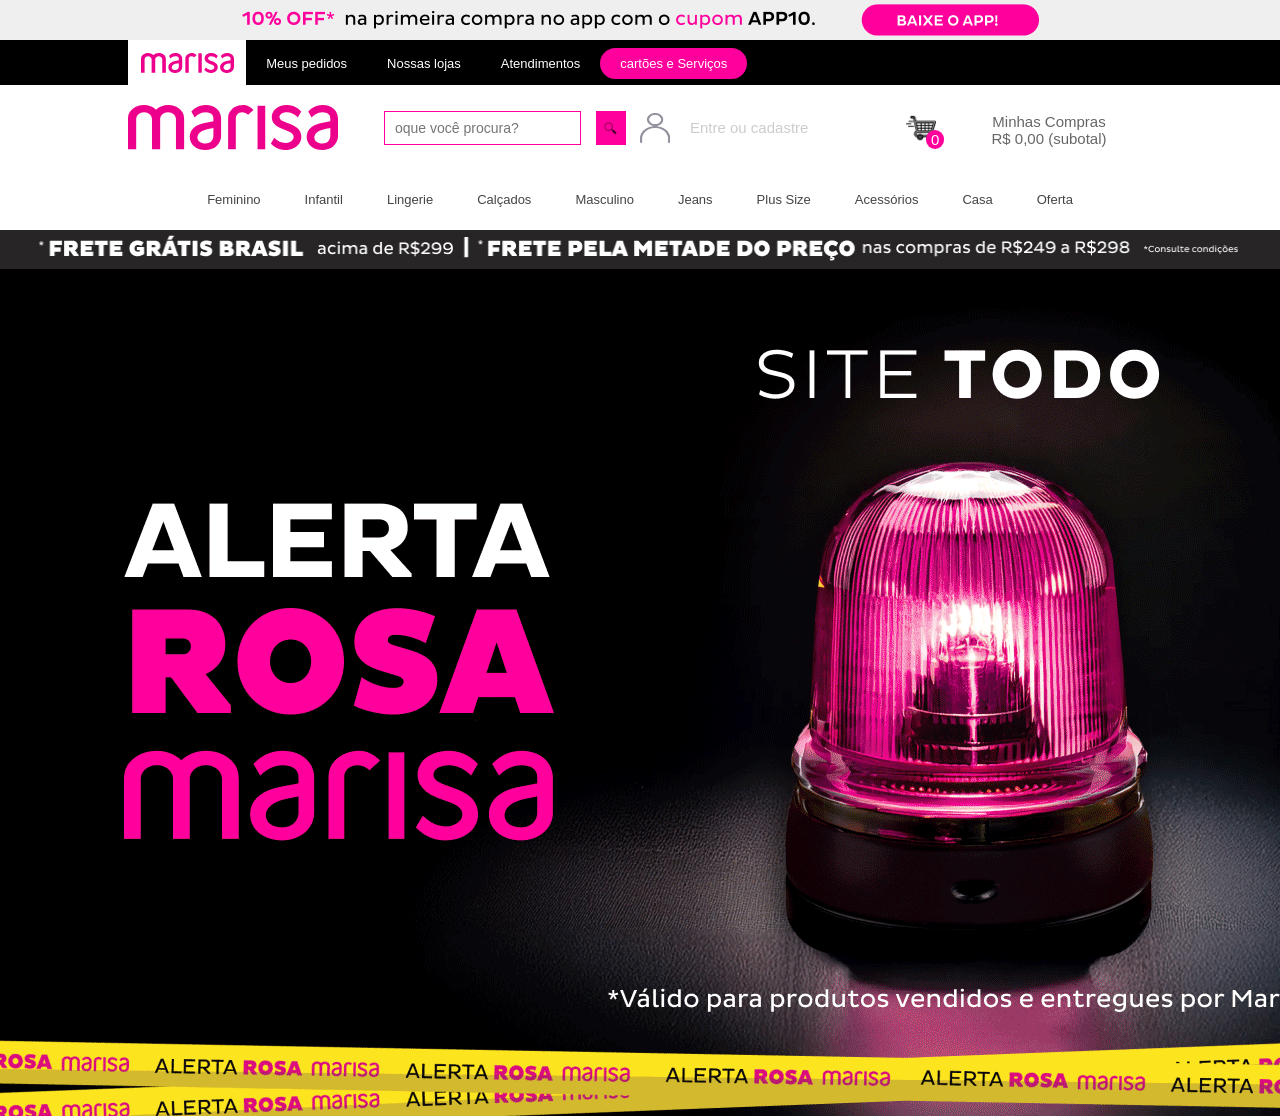
<file: projeto01/marisa/index.html>
<!DOCTYPE html>
<html lang="en">
<head>
    <meta charset="UTF-8">
    <meta name="viewport" content="width=device-width, initial-scale=1.0">
    <style type="text/css">@import url(css/marisa.css);</style>
    <title>Marisa - seja bem vindo ao nosso site! </title>
</head>
<body>

    <div class="top_cupom">
        <img src="imagem/img.gif" alt="Desconto 10% OFF"/>
    </div>
    
    <div class="menu_info">
        <div class ="menu_info_box">
            <div class="menu_info_box_logo">
                <img src="imagem/logo.svg" alt="marisa LOGO" class="img_logo1">
            </div>
            <div class="menu_info_box-menu">
                <a href="" class="mn1">Meus pedidos</a>
                <a href="" class="mn1">Nossas lojas</a>
                <a href="" class="mn1">Atendimentos</a>
                <a href="" class="mn1_card">cartões e Serviços</a>
            </div>
        </div>
    </div>

    <div class="menu">
        <div class="menu_box">
            <div class="menu_box1">
                
                <div class="menu_box1_logo">
                    <img src="imagem/logo.svg" alt="marisa LOGO" class="img_logo2">
                </div>
                <div class="menu_box1pesq">
                    <form action="" method="">
                        <input type="text" name="pesquisa" placeholder="oque você procura?" class="inp_peq"/>
                         <input type="submit" value="" class="btpesq" />
                    </form>
                </div>

                <div class="menu_box_1_entre">
                    <a href="" class="link_entre">Entre ou cadastre</a>
                </div>

                <div class="menu_box_1_car">
                    <div class="box_car">
                        <span>0</span>
                    </div>

                    <div class="box_texto_car">
                        <label>Minhas Compras</label>
                        <label>R$ 0,00 (subotal)</label>
                    </div>
                </div>
                <div class="menu_categorias">
                    <a href="#">Feminino</a>
                    <a href="#">Infantil</a>
                    <a href="#">Lingerie</a>
                    <a href="#">Calçados</a>
                    <a href="#">Masculino</a>
                    <a href="#">Jeans</a>
                    <a href="#">Plus Size</a>
                    <a href="#">Acessórios</a>
                    <a href="#">Casa</a>
                    <a href="#" class="oferta">Oferta</a>
            </div>

        </div>
    </div>
    
    <div class="frete"> <img src="imagem/oferta.gif" class="frete"></div>

    <div class="banner"> <img src="imagem/banner.gif" alt=""></div>
</body>
</html>
</file>
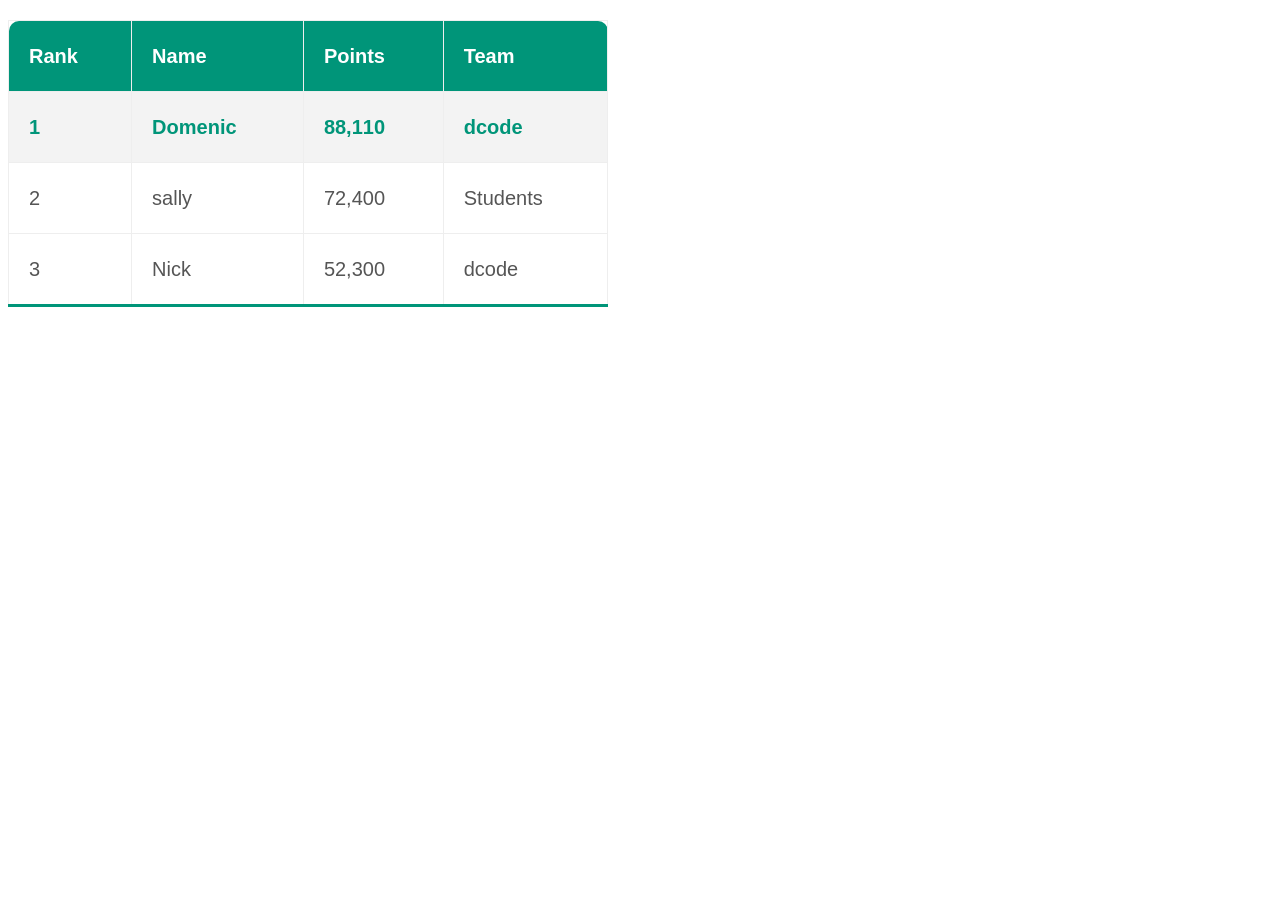
<file: _CSS_HTML/01_CSS.html>
<!DOCTYPE html>
<html lang="en">
<head>
    <meta charset="UTF-8">
    <meta name="viewport" content="width=device-width, initial-scale=1.0">
    <title>Tabela</title>
    <style type="text/css">@import url("css/estilo_01.css");</style>

</head>
<body>
    <table border="2">
    <tr>
        <td>Rank</td>
        <td>Name</td>
        <td>Points</td>
        <td>Team</td>
    </tr>
    <tr>
        <td>1</td>
        <td>Domenic</td>
        <td>88,110</td>
        <td>dcode</td>
    </tr>
    <tr>
        <td>2</td>
        <td>sally</td>
        <td>72,400</td>
        <td>Students</td>
    </tr>
    <tr>
        <td>3</td>
        <td>Nick</td>
        <td>52,300</td>
        <td>dcode</td>
    </tr>
    </table>
</body>
</html>
</file>
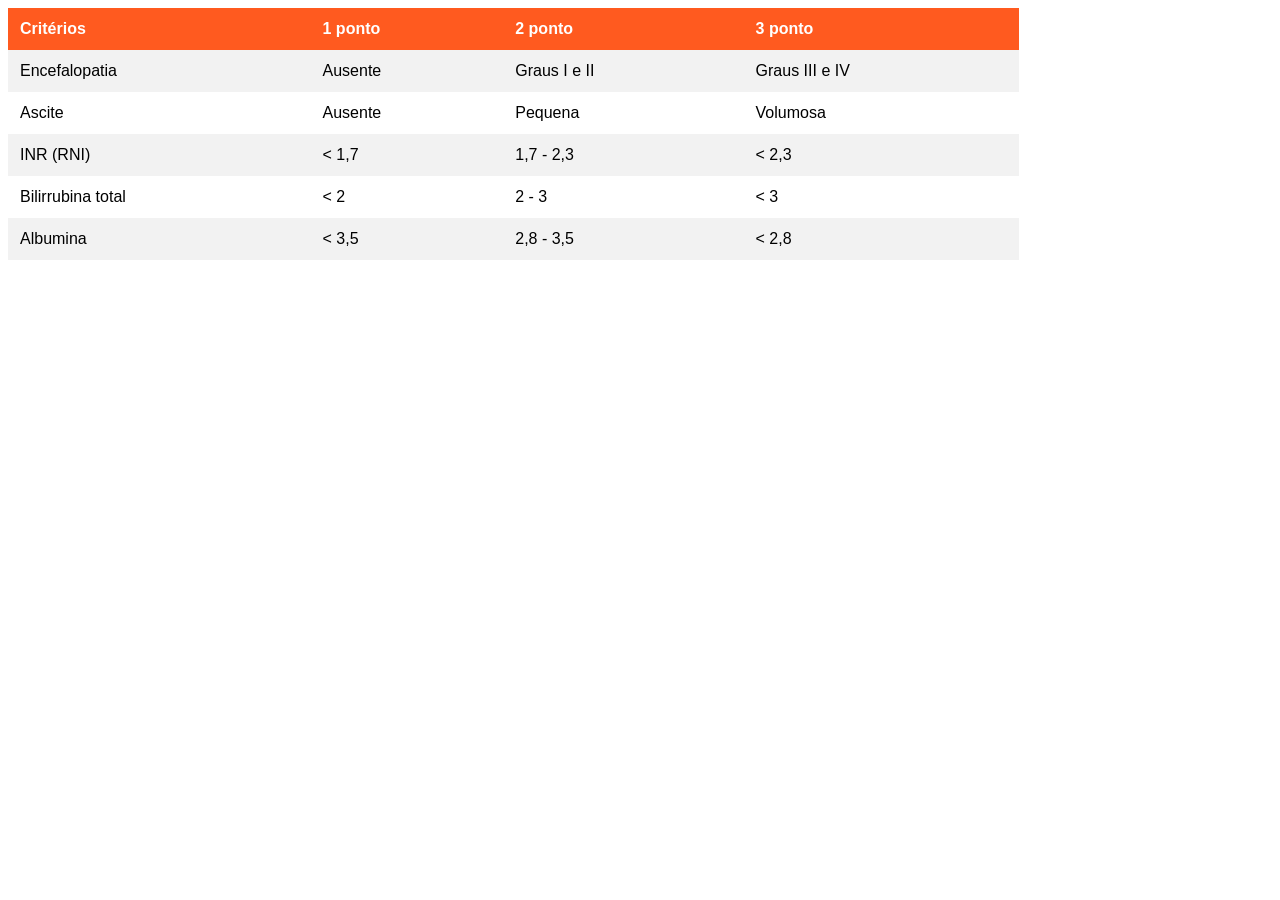
<file: _CSS_HTML/02_CSS_.HTML>
<!DOCTYPE html>
<html lang="en">
<head>
    <meta charset="UTF-8">
    <meta name="viewport" content="width=device-width, initial-scale=1.0">
    <title>Classificação</title>
    <style type="text/css">@import url(css/estilo_02.css);</style>
</head>
<body>
    <table>
        <tr>
            <td>Critérios</td>
            <td>1 ponto</td>
            <td>2 ponto</td>
            <td>3 ponto</td>
        </tr>
        <tr>
            <td>Encefalopatia</td>
            <td>Ausente</td>
            <td>Graus I e II</td>
            <td>Graus III e IV</td>
        </tr>
        <tr>
            <td>Ascite</td>
            <td>Ausente</td>
            <td>Pequena</td>
            <td>Volumosa</td>

        </tr>
        <tr>
            <td>INR (RNI)</td>
            <td>&LT; 1,7</td>
            <td>1,7 - 2,3</td>
            <td>&LT; 2,3</td>
        </tr>
        <tr>
            <td>Bilirrubina total</td>
            <td>&lt; 2</td>
            <td>2 - 3</td>
            <td>&lt; 3</td>
        </tr>
        <tr>
            <td>Albumina</td>
            <td>&lt; 3,5</td>
            <td>2,8 - 3,5</td>
            <td>&lt; 2,8</td>
        </tr>

        
</body>
</html>
</file>
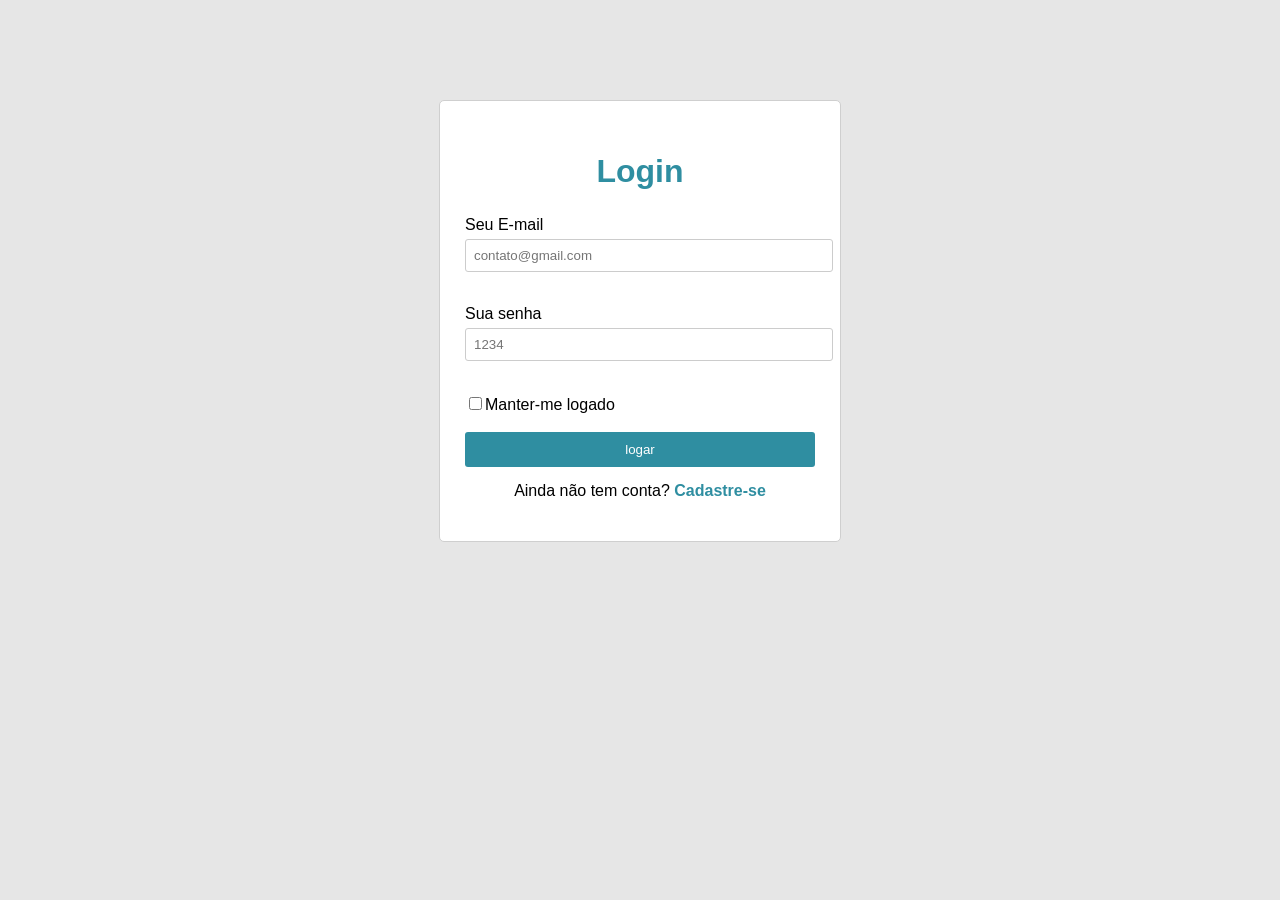
<file: _CSS_HTML/03_CSS_.HTML>
<!DOCTYPE html>
<html lang="en">
<head>
    <meta charset="UTF-8">
    <meta name="viewport" content="width=device-width, initial-scale=1.0">
    <title>Login</title>
    <style type="text/css">@import url(css/estilo_03.css);</style>
</head>
<body>
   
    <form>
         <h2>Login</h2>

        <label for="">Seu E-mail</label>
        <input type="email" placeholder="contato@gmail.com"><br><br>

        <label for="">Sua senha</label>
        <input type="password" placeholder="1234"><br><br>

        <input type="checkbox">Manter-me logado <br><br>

        <button>logar</button>
        <p>Ainda não tem conta? <a href="#">Cadastre-se</a></p>
    <form>
</body>
</html>
</file>
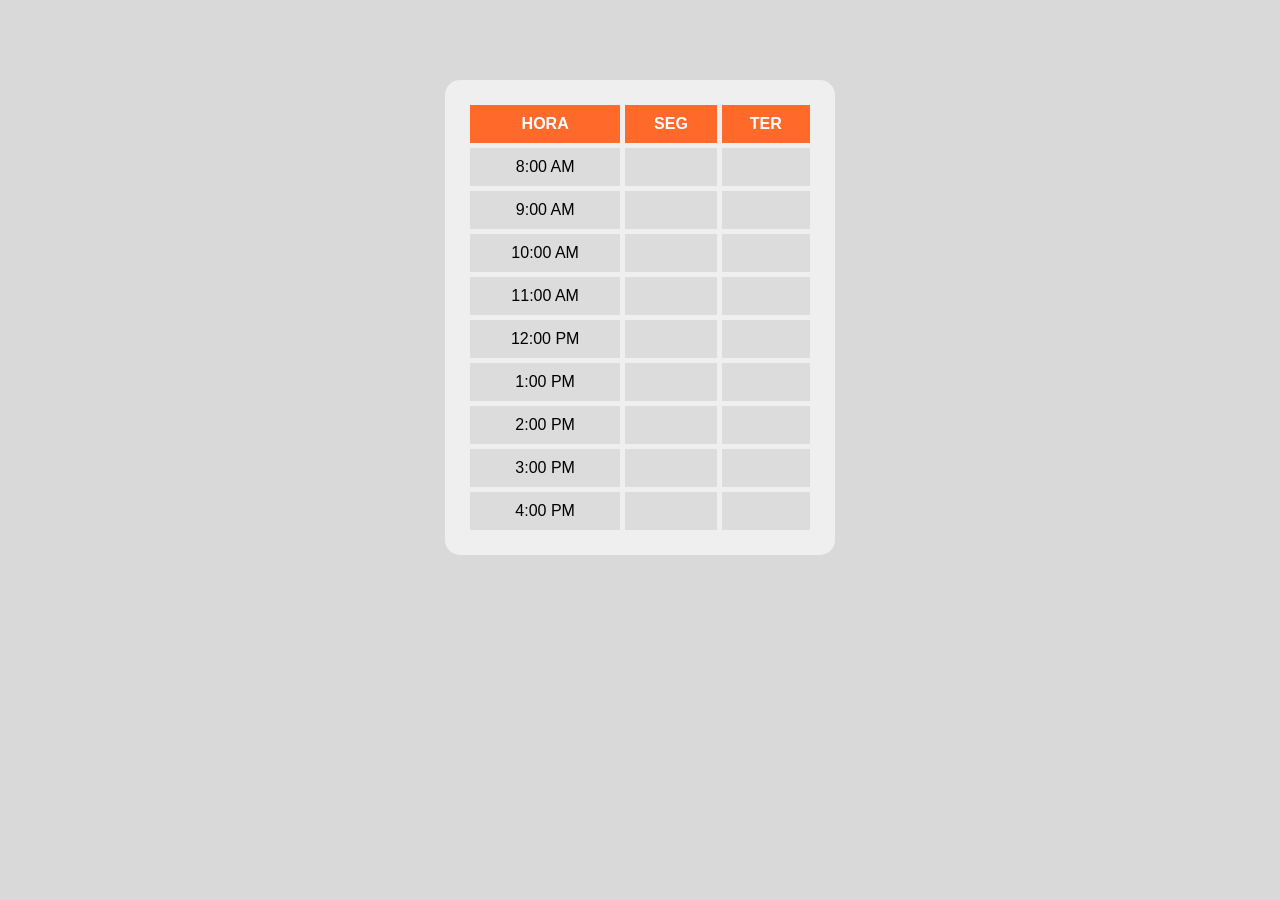
<file: _CSS_HTML/05_CSS_.HTML>
<!DOCTYPE html>
<html lang="pt-br">

<head>
<meta charset="UTF-8">
<title>Tabela de Horários</title>
<style type="text/css">@import url(css/estilo_05_.css);</style>
</head>

<body>

<div class="tabela">

<table>

<tr>
<th>HORA</th>
<th>SEG</th>
<th>TER</th>
</tr>

<tr>
<td>8:00 AM</td>
<td></td>
<td></td>
</tr>

<tr>
<td>9:00 AM</td>
<td></td>
<td></td>
</tr>

<tr>
<td>10:00 AM</td>
<td></td>
<td></td>
</tr>

<tr>
<td>11:00 AM</td>
<td></td>
<td></td>
</tr>

<tr>
<td>12:00 PM</td>
<td></td>
<td></td>
</tr>

<tr>
<td>1:00 PM</td>
<td></td>
<td></td>
</tr>

<tr>
<td>2:00 PM</td>
<td></td>
<td></td>
</tr>

<tr>
<td>3:00 PM</td>
<td></td>
<td></td>
</tr>

<tr>
<td>4:00 PM</td>
<td></td>
<td></td>
</tr>

</table>

</div>

</body>
</html>
</file>
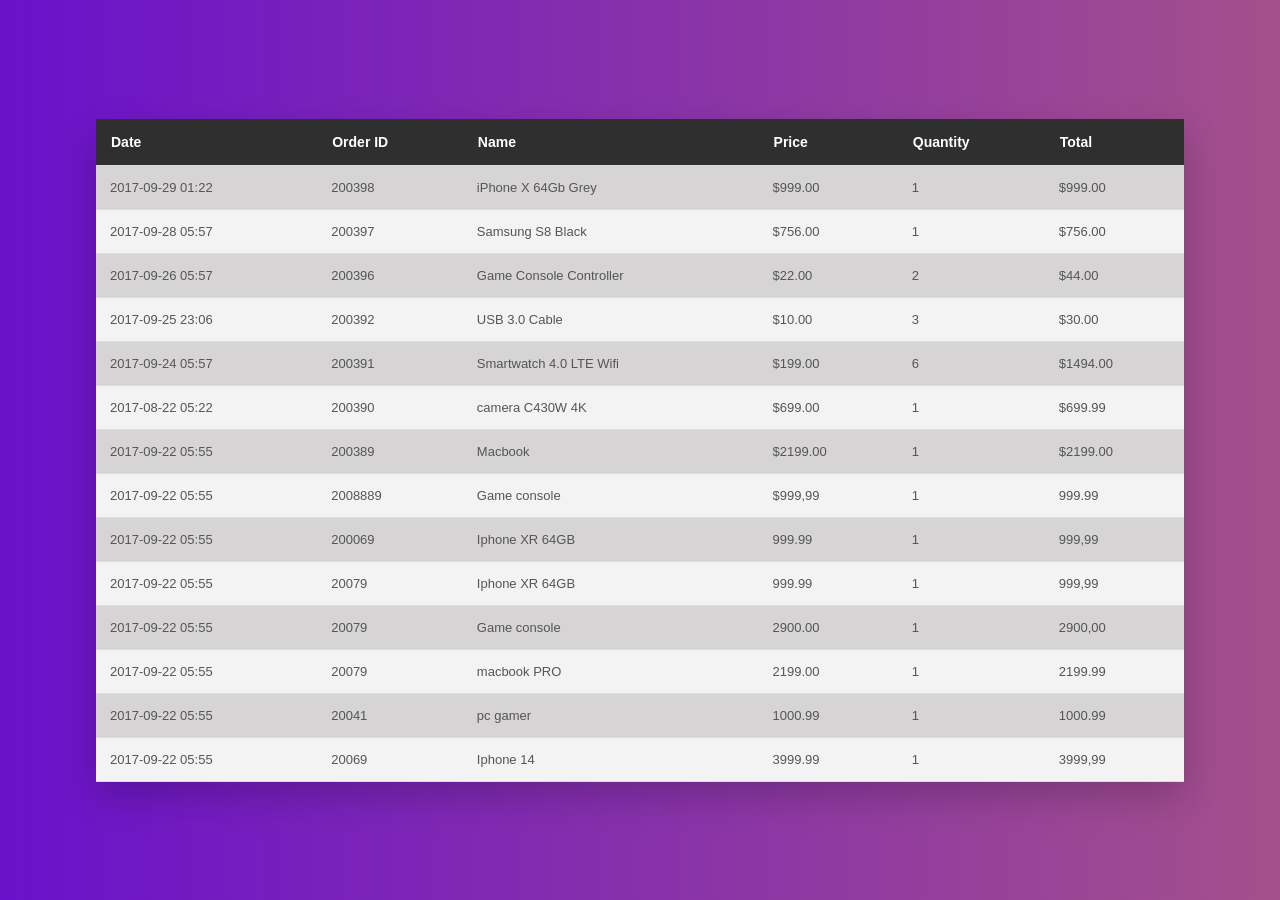
<file: _CSS_HTML/06_CSS_.HTML>
<!DOCTYPE html>
<html lang="pt-br">
<head>
    <meta charset="UTF-8">
    <title>Tabela</title>
    <style type="text/css">@import url(css/estilo_06.css);</style>
</head>
<body>

<div class="container">
    <table>
        <thead>
            <tr>
                <th>Date</th>
                <th>Order ID</th>
                <th>Name</th>
                <th>Price</th>
                <th>Quantity</th>
                <th>Total</th>
            </tr>
        </thead>

        <tbody>
            <tr>
                <td>2017-09-29 01:22</td>
                <td>200398</td>
                <td>iPhone X 64Gb Grey</td>
                <td>$999.00</td>
                <td>1</td>
                <td>$999.00</td>
            </tr>

            <tr>
                <td>2017-09-28 05:57</td>
                <td>200397</td>
                <td>Samsung S8 Black</td>
                <td>$756.00</td>
                <td>1</td>
                <td>$756.00</td>
            </tr>

            <tr>
                <td>2017-09-26 05:57</td>
                <td>200396</td>
                <td>Game Console Controller</td>
                <td>$22.00</td>
                <td>2</td>
                <td>$44.00</td>
            </tr>

            <tr>
                <td>2017-09-25 23:06</td>
                <td>200392</td>
                <td>USB 3.0 Cable</td>
                <td>$10.00</td>
                <td>3</td>
                <td>$30.00</td>
            </tr>

            <tr>
                <td>2017-09-24 05:57</td>
                <td>200391</td>
                <td>Smartwatch 4.0 LTE Wifi</td>
                <td>$199.00</td>
                <td>6</td>
                <td>$1494.00</td>
            </tr>

            <tr>
                <td>2017-08-22 05:22</td>
                <td>200390</td>
                <td>camera C430W 4K</td>
                <td>$699.00</td>
                <td>1</td>
                <td>$699.99</td>
            </tr>
            <tr>
                <td>2017-09-22 05:55</td>
                <td>200389</td>
                <td>Macbook</td>
                <td>$2199.00</td>
                <td>1</td>
                <td>$2199.00</td>
            </tr>
            <tr>
                <td>2017-09-22 05:55</td>
                <td>2008889</td>
                <td>Game console</td>
                <td>$999,99</td>
                <td>1</td>
                <td>999.99</td>
                
            </tr>
            <tr>
                <td>2017-09-22 05:55</td>
                <td>200069</td>
                <td>Iphone XR 64GB</td>
                <td>999.99</td>
                <td>1</td>
                <td>999,99</td>
            </tr>
            <tr>
                <td>2017-09-22 05:55</td>
                <td>20079</td>
                <td>Iphone XR 64GB</td>
                <td>999.99</td>
                <td>1</td>
                <td>999,99</td>
            </tr>
            <tr>
                <td>2017-09-22 05:55</td>
                <td>20079</td>
                <td>Game console</td>
                <td>2900.00</td>
                <td>1</td>
                <td>2900,00</td>
            </tr>
            <tr>
                <td>2017-09-22 05:55</td>
                <td>20079</td>
                <td>macbook PRO</td>
                <td>2199.00</td>
                <td>1</td>
                <td>2199.99</td>
            </tr>
            <tr>
                <td>2017-09-22 05:55</td>
                <td>20041</td>
                <td>pc gamer</td>
                <td>1000.99</td>
                <td>1</td>
                <td>1000.99</td>
            </tr>
            <tr>
                <td>2017-09-22 05:55</td>
                <td>20069</td>
                <td>Iphone 14</td>
                <td>3999.99</td>
                <td>1</td>
                <td>3999,99</td>
            </tr>
        </tbody>
    </table>
</div>

</body>
</html>
</file>
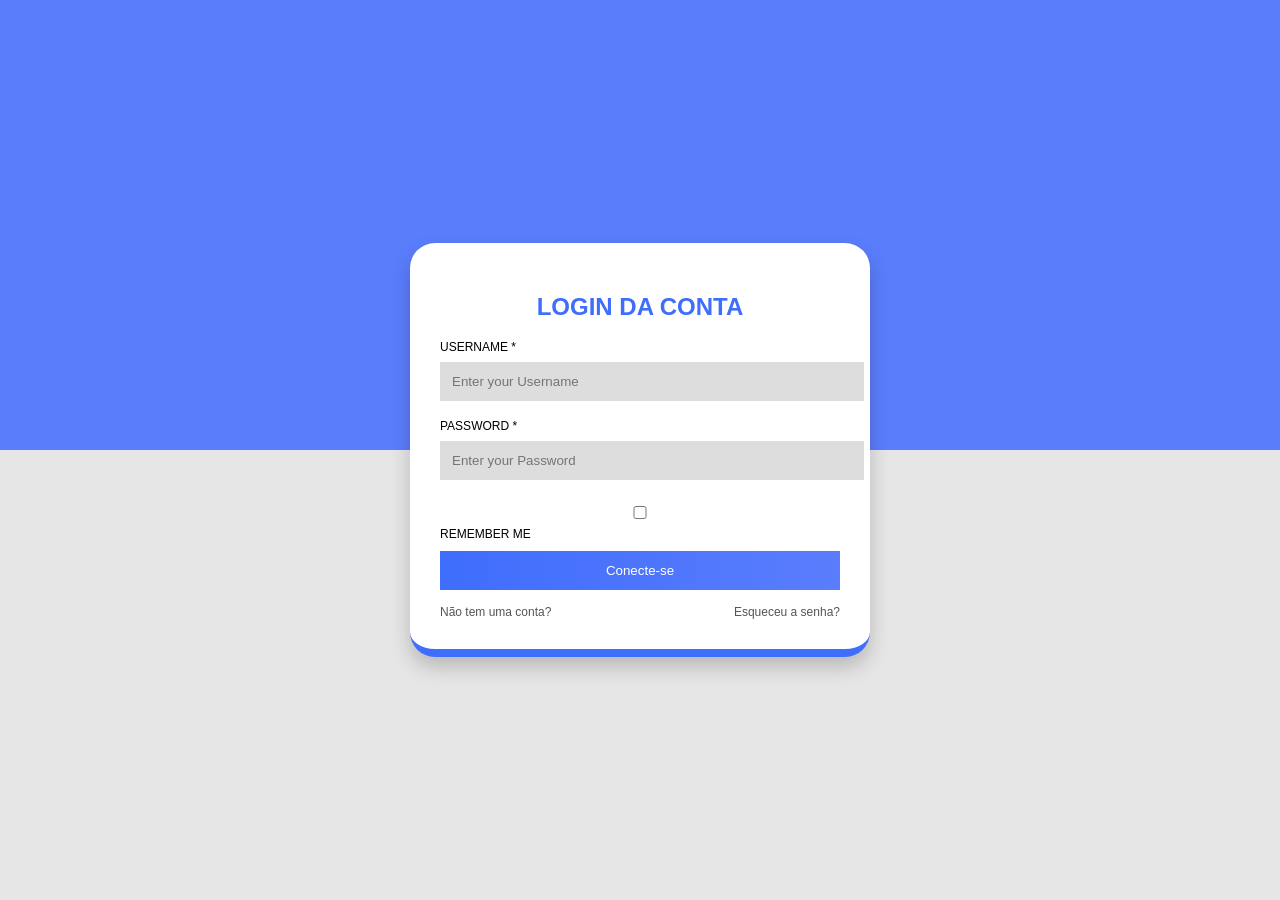
<file: _CSS_HTML/07_CSS_.HTML>
<!DOCTYPE html>
<html lang="pt-br">
<head>
    <meta charset="UTF-8">
    <title>Login</title>
    <style type="text/css">@import url(css/estilo_07.css);</style>
</head>
<body>

    <div class="fundo">
        <div class="login-box">

            <h2>LOGIN DA CONTA</h2>

            <label>USERNAME *</label>
            <input type="text" placeholder="Enter your Username">

            <label>PASSWORD *</label>
            <input type="password" placeholder="Enter your Password">

            <div class="check">
                <input type="checkbox"> REMEMBER ME
            </div>

            <button>Conecte-se</button>

            <div class="links">
                <a href="#">Não tem uma conta?</a>
                <a href="#">Esqueceu a senha?</a>
            </div>

        </div>
    </div>

</body>
</html>
</file>
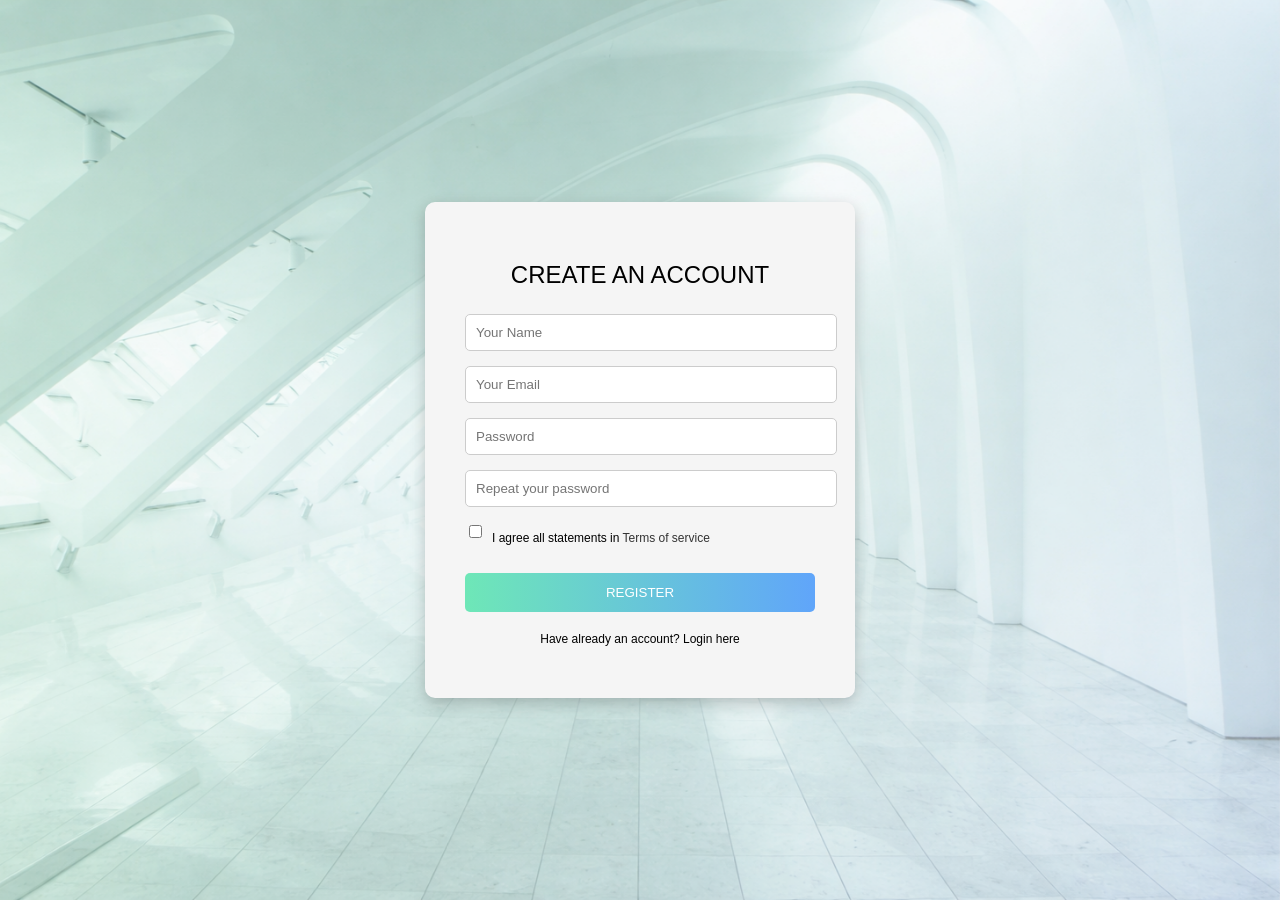
<file: _CSS_HTML/08_CSS_.HTML>
<!DOCTYPE html>
<html lang="pt-br">
<head>
    <meta charset="UTF-8">
    <title>Create Account</title>
    <style type="text/css">@import url(css/estilo_08.css);</style>
    
</head>
<body>
<img src="fundo11.png" class="fundo">
<div class="container">
    <div class="box">

        <h2>CREATE AN ACCOUNT</h2>

        <form>

            <input type="text" placeholder="Your Name">
            <input type="email" placeholder="Your Email">
            <input type="password" placeholder="Password">
            <input type="password" placeholder="Repeat your password">

            <div class="check">
                <input type="checkbox">
                <span>I agree all statements in <a href="#">Terms of service</a></span>
            </div>

            <button type="submit">REGISTER</button>

        </form>

        <p class="login">
            Have already an account? <a href="#">Login here</a>
        </p>
        
    </div>
</div>

</body>
</html>
</file>
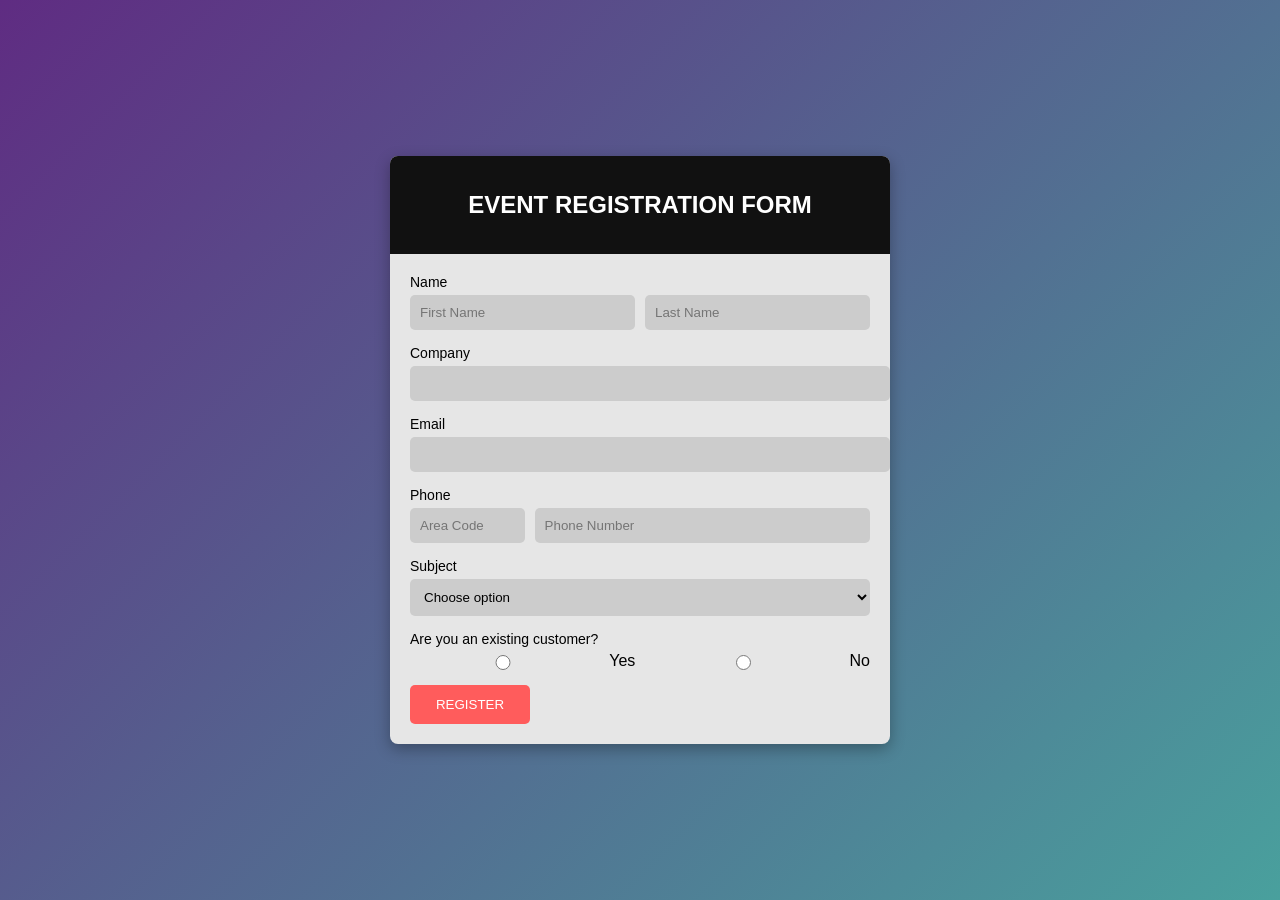
<file: _CSS_HTML/09_CSS.HTML>
<!DOCTYPE html>
<html lang="pt-br">
<head>
    <meta charset="UTF-8">
    <title>Formulário</title>
    <style type="text/css">@import url(css/estilo_09.css);</style>
</head>
<body>

<div class="container">
    <div class="form-box">
        <div class="topo">
            <h2>EVENT REGISTRATION FORM</h2>
        </div>

        <form>
    
            <div class="grupo">
                <label>Name</label>
                <div class="duplo">
                    <input type="text" placeholder="First Name">
                    <input type="text" placeholder="Last Name">
                </div>
            </div>

            <div class="grupo">
                <label>Company</label>
                <input type="text">
            </div>

            <div class="grupo">
                <label>Email</label>
                <input type="email">
            </div>


            <div class="grupo">
                <label>Phone</label>
                <div class="duplo">
                    <input type="text" placeholder="Area Code" class="pequeno">
                    <input type="text" placeholder="Phone Number">
                </div>
            </div>

    
            <div class="grupo">
                <label>Subject</label>
                <select>
                    <option>Choose option</option>
                </select>
            </div>

            <div class="grupo">
                <label>Are you an existing customer?</label>
                <div class="radio">
                    <input type="radio" name="cliente"> Yes
                    <input type="radio" name="cliente"> No
                </div>
            </div>

            <button type="submit">REGISTER</button>
        </form>
    </div>
</div>

</body>
</html>
</file>
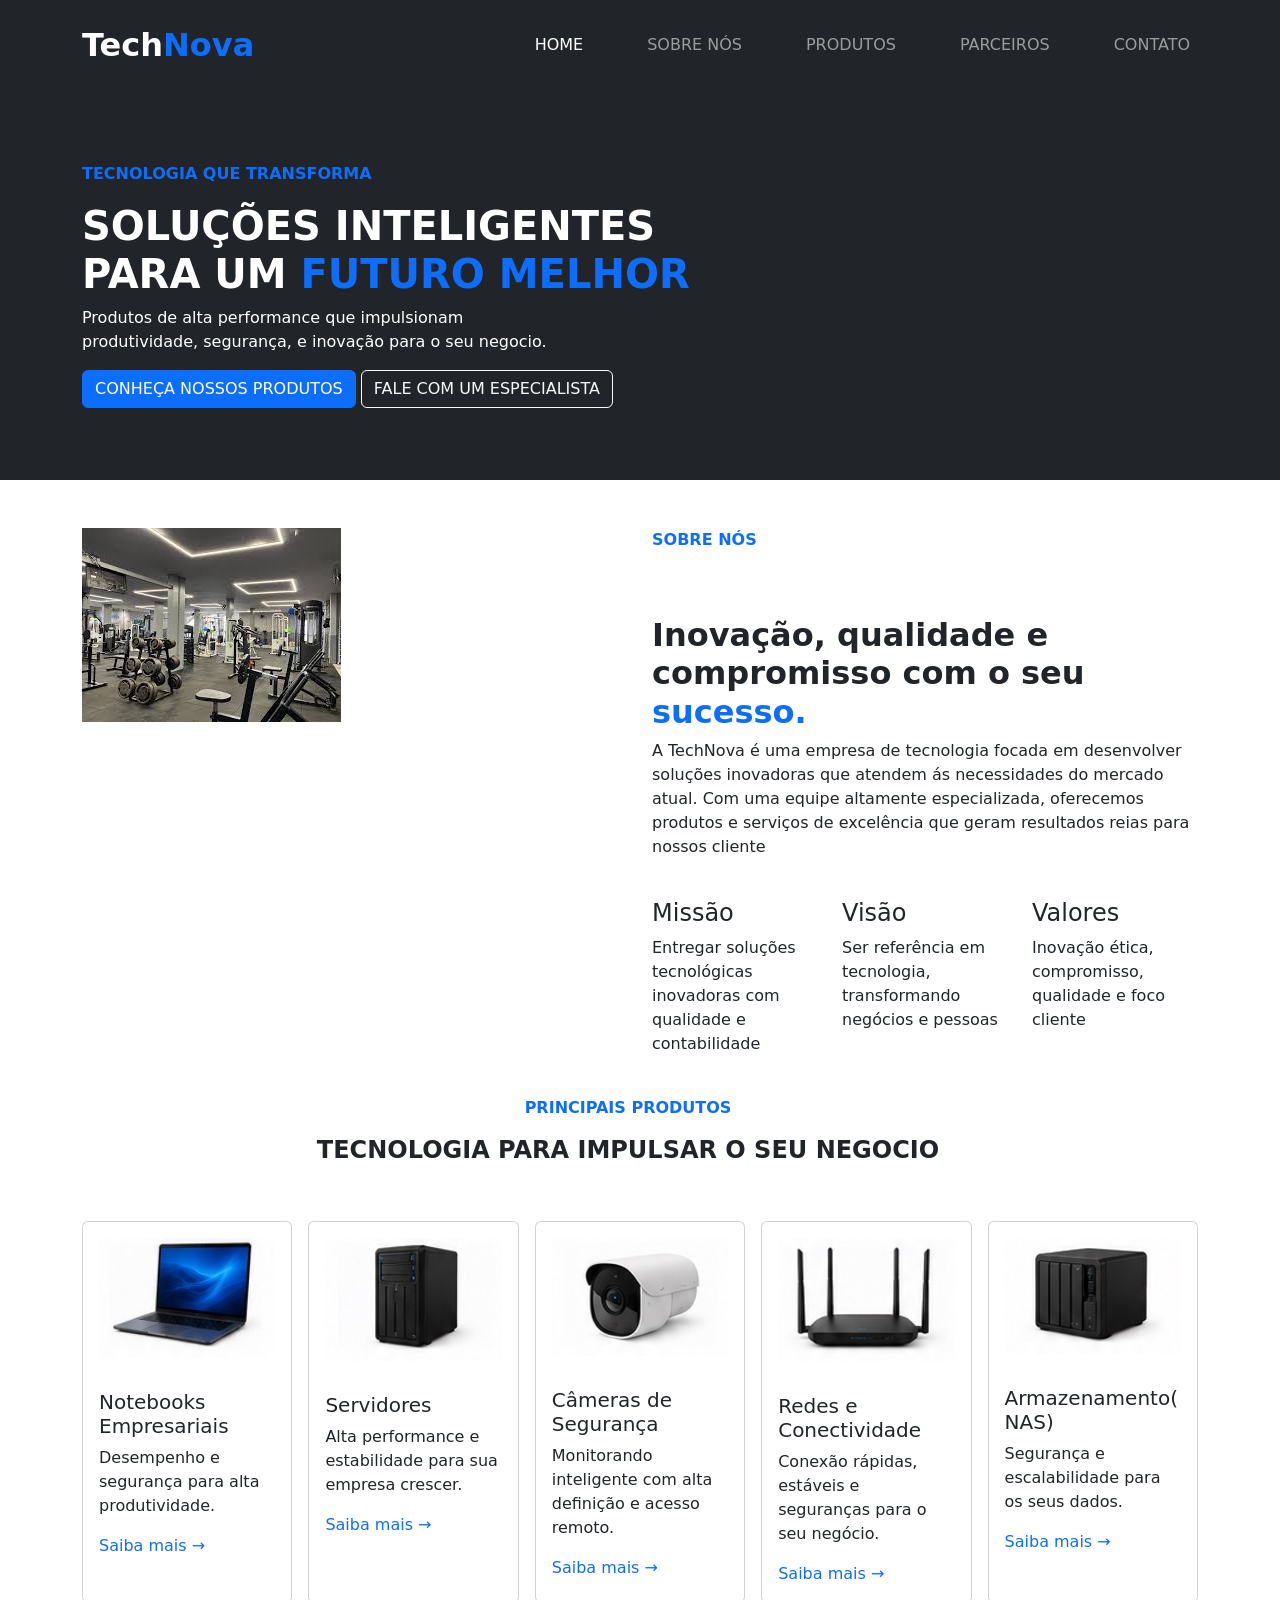
<file: projeto/projeto.html>
<!DOCTYPE html>
<html lang="en">
<head>
    <meta charset="UTF-8">
    <meta name="viewport" content="width=device-width, initial-scale=1.0">
    <link href="https://cdn.jsdelivr.net/npm/bootstrap@5.3.8/dist/css/bootstrap.min.css" rel="stylesheet" integrity="sha384-sRIl4kxILFvY47J16cr9ZwB07vP4J8+LH7qKQnuqkuIAvNWLzeN8tE5YBujZqJLB" crossorigin="anonymous">
    <title>Document</title>
</head>
<body>

    <header>
        <nav class="navbar navbar-expand-lg navbar-dark bg-dark py-3 ">
            <div class="container">
                

                    <a class="navbar-brand fw-bold fs-2" href="#">
                        Tech<span class="text-primary">Nova</span>
                    </a>
                        <button class="navbar-toggler" type="button" data-bs-toggle="collapse" data-bs-target="#navbarNav" aria-controls="navbarNav" aria-expanded="false" aria-label="Toggle navigation">
                        <span class="navbar-toggler-icon"></span>
                        </button>

               
                    <div class="collapse navbar-collapse" id="navbarNav">
                    <ul class="navbar-nav ms-auto gap-5">
                        <li class="nav-item">
                        <a class="nav-link active" aria-current="page" href="#">HOME</a>
                        </li>

                        <li class="nav-item">
                        <a class="nav-link" href="#">SOBRE NÓS</a>
                        </li>

                        <li class="nav-item">
                        <a class="nav-link" href="#">PRODUTOS</a>
                        </li>

                        <li class="nav-item">
                        <a class="nav-link" href="#">PARCEIROS</a>
                        </li>

                        <li class="nav-item">
                        <a class="nav-link" href="#">CONTATO</a>
                        </li>

                    </ul> 
                
                </div>
            </div>
        </nav>

        <section class="bg-dark text-white py-5">
            <div class="container">
                <div class="row">
                    <div class="col py-4">
                        <p class="fw-bold text-primary">TECNOLOGIA QUE TRANSFORMA</p>
                        
                        <h1 class="fw-bold">SOLUÇÕES INTELIGENTES 
                        <br>PARA UM <label class="text-primary">FUTURO MELHOR</label></h1>

                        <p>Produtos de alta performance que impulsionam 
                        <br>produtividade, segurança, e inovação para o seu negocio.</p>

                        <button type="button" class="btn btn-primary">CONHEÇA NOSSOS PRODUTOS</button>
                        <button type="button" class="btn btn-outline-light">FALE COM UM ESPECIALISTA</button>
                    </div>
                </div>
            </div>

        </section>

        <section>
            <div class="container">
                <div class="row">
                    <div class="col py-5 fluid">
                        <img src="academia.jpg">
                    </div>

                    <div class="col">
                        <p class="fw-bold text-primary py-5">SOBRE NÓS</p>

                        <H2 class="fw-bold">Inovação, qualidade e compromisso com  o seu <label class="text-primary">sucesso.</label></H2>

                        <p class="fs-6">A TechNova é uma empresa de tecnologia focada em desenvolver 
                            soluções inovadoras que atendem ás necessidades do mercado atual. Com uma equipe
                            altamente especializada, oferecemos produtos e serviços de excelência 
                            que geram resultados reias para nossos cliente 
                        </p>



                          <div class="row py-4">
                        <div class="col">
                            <h4>Missão</h4>

                            <p>Entregar soluções tecnológicas inovadoras com qualidade e contabilidade</p>
                        </div>

                        <div class="col">
                            <h4>Visão</h4>
                            
                            <p>Ser referência em tecnologia, transformando negócios e pessoas</p>
                        </div>

                        <div class="col">
                            <h4>Valores</h4>

                            <p>Inovação ética, compromisso, qualidade e foco cliente</p>
                        </div>
                    </div>
                </div>

                
                    <div class="row">
                        <div class="col">
                            <p class="text-center fw-bold"><label class="text-primary">PRINCIPAIS PRODUTOS</label></p>
                            <h2 class="text-center fw-bold fs-4">TECNOLOGIA PARA IMPULSAR O SEU NEGOCIO</h2>
                        </div>
                    </div>

                <div class="container mt-5">
                    <div class="row row-cols-1 row-cols-md-3 row-cols-lg-5 g-3">

                        <div class="col">
                            <div class="card h-100">
                                <img src="computador 2026-06-11 160305.jpg" class="card-img-top p-3" alt="Notebook">
                                <div class="card-body">

                                    <h5 class="card-title">Notebooks Empresariais</h5>
                                    <p class="card-text">
                                        Desempenho e segurança para alta produtividade.
                                    </p>

                                    <a href="#" class="text-primary text-decoration-none">
                                        Saiba mais →
                                    </a>

                                </div>
                            </div>
                        </div>


                        <div class="col">
                            <div class="card h-100">

                                <img src="cabinete.jpg" class="card-img-top p-3" alt="Servidor">
                                <div class="card-body">
                                    <h5 class="card-title">Servidores</h5>
                                    <p class="card-text">
                                        Alta performance e estabilidade para sua empresa crescer.
                                    </p>
                                    <a href="#" class="text-primary text-decoration-none">
                                        Saiba mais →
                                    </a>
                                </div>
                            </div>
                        </div>


                        <div class="col">
                            <div class="card h-100">

                                <img src="camera.jpg" class="card-img-top p-3" alt="Servidor">
                                <div class="card-body">
                                    <h5 class="card-title">Câmeras de Segurança</h5>
                                    <p class="card-text">
                                        Monitorando inteligente com alta definição e acesso remoto.
                                    </p>
                                    <a href="#" class="text-primary text-decoration-none">
                                        Saiba mais →
                                    </a>
                                </div>
                            </div>
                        </div>


                        <div class="col">
                            <div class="card h-100">

                                <img src="roteador.jpg" class="card-img-top p-3" alt="Servidor">
                                <div class="card-body">
                                    <h5 class="card-title">Redes e Conectividade</h5>
                                    <p class="card-text">
                                        Conexão rápidas, estáveis e seguranças para o seu negócio.
                                    </p>
                                    <a href="#" class="text-primary text-decoration-none">
                                        Saiba mais →
                                    </a>
                                </div>
                            </div>
                        </div>

                        
                        <div class="col">
                            <div class="card h-100">

                                <img src="caixa.jpg" class="card-img-top p-3" alt="Servidor">
                                <div class="card-body">
                                    <h5 class="card-title">Armazenamento(NAS)</h5>
                                    <p class="card-text">
                                        Segurança e escalabilidade para os seus dados. 
                                    </p>
                                    <a href="#" class="text-primary text-decoration-none">
                                        Saiba mais →
                                    </a>
                                </div>
                            </div>
                        </div>

                        <!-- Repita os demais cards -->

    </div>
</div>
                  
              
                </div>
            </div>
        </section>
    </header>
    <script src="https://cdn.jsdelivr.net/npm/bootstrap@5.3.8/dist/js/bootstrap.bundle.min.js" integrity="sha384-FKyoEForCGlyvwx9Hj09JcYn3nv7wiPVlz7YYwJrWVcXK/BmnVDxM+D2scQbITxI" crossorigin="anonymous"></script>
</body>
</html>
</file>
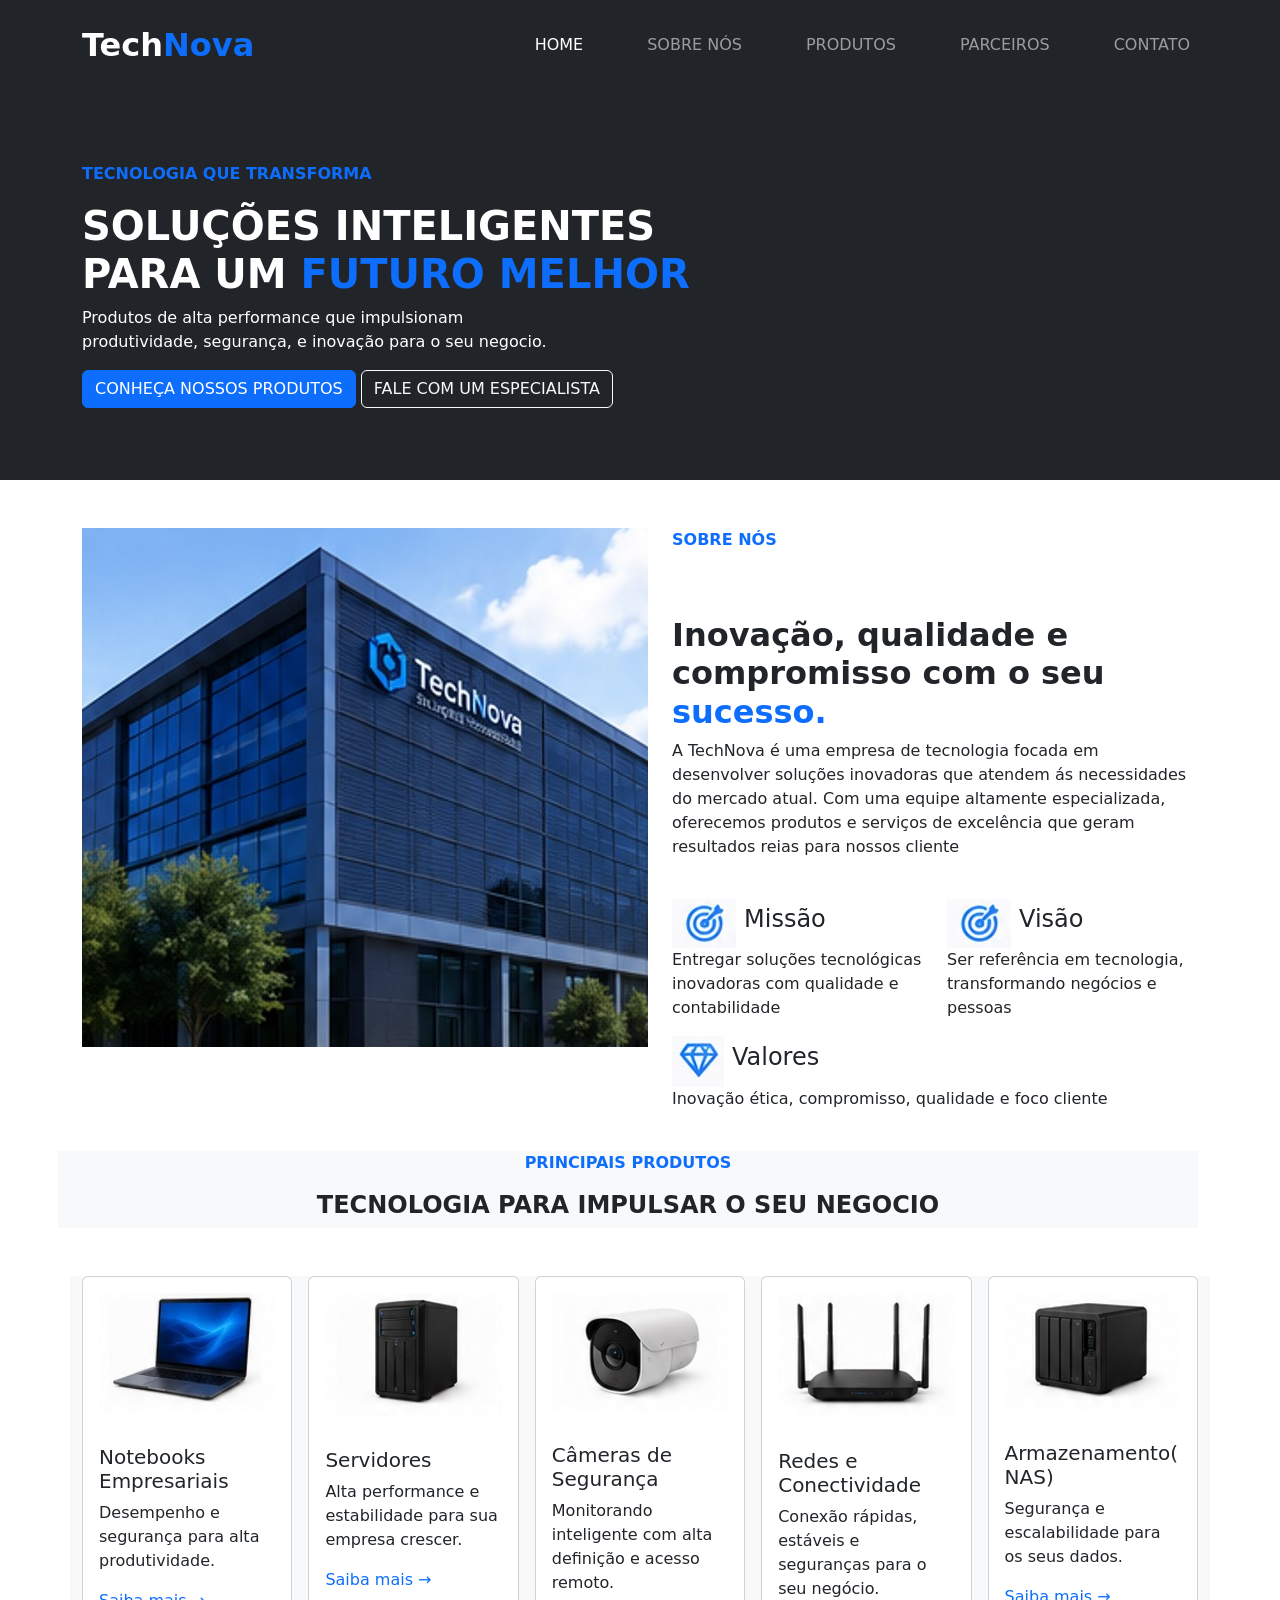
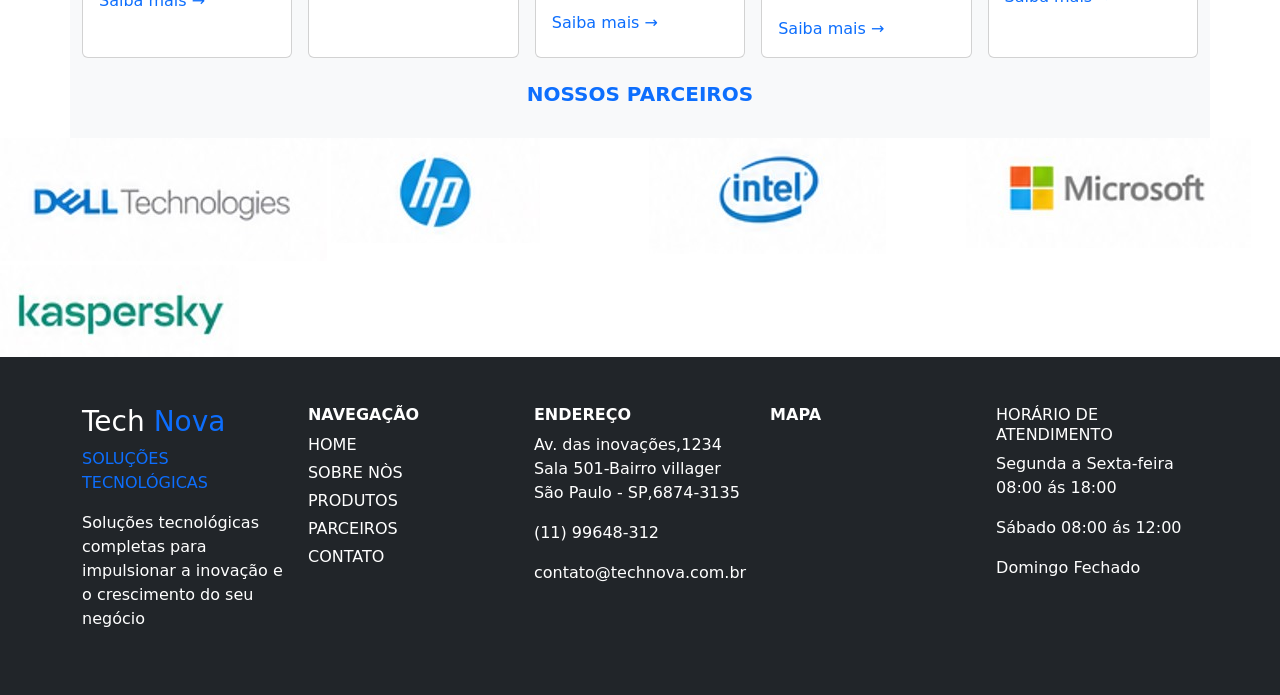
<file: projeto/projeto/projeto.html>
<!DOCTYPE html>
<html lang="en">
<head>
    <meta charset="UTF-8">
    <meta name="viewport" content="width=device-width, initial-scale=1.0">
    <link href="https://cdn.jsdelivr.net/npm/bootstrap@5.3.8/dist/css/bootstrap.min.css" rel="stylesheet" integrity="sha384-sRIl4kxILFvY47J16cr9ZwB07vP4J8+LH7qKQnuqkuIAvNWLzeN8tE5YBujZqJLB" crossorigin="anonymous">
    <title>Document</title>
</head>
<body>

    <header>
        <nav class="navbar navbar-expand-lg navbar-dark bg-dark py-3 ">
            <div class="container">
                

                    <a class="navbar-brand fw-bold fs-2" href="#">
                        Tech<span class="text-primary">Nova</span>
                    </a>
                        <button class="navbar-toggler" type="button" data-bs-toggle="collapse" data-bs-target="#navbarNav" aria-controls="navbarNav" aria-expanded="false" aria-label="Toggle navigation">
                        <span class="navbar-toggler-icon"></span>
                        </button>

               
                    <div class="collapse navbar-collapse" id="navbarNav">
                    <ul class="navbar-nav ms-auto gap-5">
                        <li class="nav-item">
                        <a class="nav-link active" aria-current="page" href="#">HOME</a>
                        </li>

                        <li class="nav-item">
                        <a class="nav-link" href="#">SOBRE NÓS</a>
                        </li>

                        <li class="nav-item">
                        <a class="nav-link" href="#">PRODUTOS</a>
                        </li>

                        <li class="nav-item">
                        <a class="nav-link" href="#">PARCEIROS</a>
                        </li>

                        <li class="nav-item">
                        <a class="nav-link" href="#">CONTATO</a>
                        </li>

                    </ul> 
                
                </div>
            </div>
        </nav>

        <section class="bg-dark text-white py-5">
            <div class="container">
                <div class="row">
                    <div class="col py-4">
                        <p class="fw-bold text-primary">TECNOLOGIA QUE TRANSFORMA</p>
                        
                        <h1 class="fw-bold">SOLUÇÕES INTELIGENTES 
                        <br>PARA UM <label class="text-primary">FUTURO MELHOR</label></h1>

                        <p>Produtos de alta performance que impulsionam 
                        <br>produtividade, segurança, e inovação para o seu negocio.</p>

                        <button type="button" class="btn btn-primary">CONHEÇA NOSSOS PRODUTOS</button>
                        <button type="button" class="btn btn-outline-light">FALE COM UM ESPECIALISTA</button>
                    </div>
                </div>
            </div>

        </section>

        <section>
            <div class="container">
                <div class="row">
                    <div class="col py-5 fluid">
                        <img src="academia grande.jpg">
                    </div>

                    <div class="col">
                        <p class="fw-bold text-primary py-5">SOBRE NÓS</p>

                        <H2 class="fw-bold">Inovação, qualidade e compromisso com  o seu <label class="text-primary">sucesso.</label></H2>

                        <p class="fs-6">A TechNova é uma empresa de tecnologia focada em desenvolver 
                            soluções inovadoras que atendem ás necessidades do mercado atual. Com uma equipe
                            altamente especializada, oferecemos produtos e serviços de excelência 
                            que geram resultados reias para nossos cliente 
                        </p>



                          <div class="row py-4">
                            <div class="col">
                                <div class="d-flex align-items-center gap-2">
                                    <img src="logo missão.jpg">
                                    <h4>Missão</h4>
                                </div> 
                            <p>Entregar soluções tecnológicas inovadoras com qualidade e contabilidade</p>
                        </div>

                        <div class="col">
                         <div class="d-flex align-items-center gap-2">
                            <img src="logo missão.jpg" alt="">
                            <h4>Visão</h4>
                         </div>

                            <p>Ser referência em tecnologia, transformando negócios e pessoas</p>
                        </div>

                        <div class="col,">
                         <div class="d-flex align-items-center gap-2">
                            <img src="logo diamente .jpg" alt="">
                            <h4>Valores</h4>
                         </div>
                            <p>Inovação ética, compromisso, qualidade e foco cliente</p>
                        </div>
                    </div>
                </div>

                
                    <div class="row bg-body-tertiary">
                        <div class="col">
                            <p class="text-center fw-bold"><label class="text-primary">PRINCIPAIS PRODUTOS</label></p>
                            <h2 class="text-center fw-bold fs-4">TECNOLOGIA PARA IMPULSAR O SEU NEGOCIO</h2>
                        </div>
                    </div>

                <div class="container mt-5 bg-body-tertiary">
                    <div class="row row-cols-1 row-cols-md-3 row-cols-lg-5 g-3 ">

                        <div class="col">
                            <div class="card h-100">
                                <img src="computador 2026-06-11 160305.jpg" class="card-img-top p-3" alt="Notebook">
                                <div class="card-body">

                                    <h5 class="card-title">Notebooks Empresariais</h5>
                                    <p class="card-text">
                                        Desempenho e segurança para alta produtividade.
                                    </p>

                                    <a href="#" class="text-primary text-decoration-none">
                                        Saiba mais →
                                    </a>

                                </div>
                            </div>
                        </div>


                        <div class="col">
                            <div class="card h-100">

                                <img src="cabinete.jpg" class="card-img-top p-3" alt="Servidor">
                                <div class="card-body">
                                    <h5 class="card-title">Servidores</h5>
                                    <p class="card-text">
                                        Alta performance e estabilidade para sua empresa crescer.
                                    </p>
                                    <a href="#" class="text-primary text-decoration-none">
                                        Saiba mais →
                                    </a>
                                </div>
                            </div>
                        </div>


                        <div class="col">
                            <div class="card h-100">

                                <img src="camera.jpg" class="card-img-top p-3" alt="Servidor">
                                <div class="card-body">
                                    <h5 class="card-title">Câmeras de Segurança</h5>
                                    <p class="card-text">
                                        Monitorando inteligente com alta definição e acesso remoto.
                                    </p>
                                    <a href="#" class="text-primary text-decoration-none">
                                        Saiba mais →
                                    </a>
                                </div>
                            </div>
                        </div>


                        <div class="col">
                            <div class="card h-100">

                                <img src="roteador.jpg" class="card-img-top p-3" alt="Servidor">
                                <div class="card-body">
                                    <h5 class="card-title">Redes e Conectividade</h5>
                                    <p class="card-text">
                                        Conexão rápidas, estáveis e seguranças para o seu negócio.
                                    </p>
                                    <a href="#" class="text-primary text-decoration-none">
                                        Saiba mais →
                                    </a>
                                </div>
                            </div>
                        </div>

                        
                        <div class="col">
                            <div class="card h-100">

                                <img src="caixa.jpg" class="card-img-top p-3" alt="Servidor">
                                <div class="card-body">
                                    <h5 class="card-title">Armazenamento(NAS)</h5>
                                    <p class="card-text">
                                        Segurança e escalabilidade para os seus dados. 
                                    </p>
                                    <a href="#" class="text-primary text-decoration-none">
                                        Saiba mais →
                                    </a>
                                </div>
                            </div>
                        </div>
                    </div>
             </div>
        </section>

        <section>
            <div class="container py-4 bg-body-tertiary">

            <h5 class="fw-bold text-primary text-center">NOSSOS PARCEIROS</h5>

            </div>

            <div class="row justify-content-center g-1">
                <div class="col">
                    <img src="logod Dell.jpg">
                </div>
                <div class="col">
                    <img src="HP logo.jpg">
                </div>
                <div class="col">
                    <img src="logo intel.jpg">
                </div>
                <div class="col">
                    <img src="logo microsoft.jpg">
                </div>
                <div class="col">
                    <img src="kasperrr.jpg">
                </div>
            </div>

        </section>
               
        
        
        
        
        
        
        <footer class="bg-dark text-white py-5">
                    <div class="container">
                        <div class="row">

                            <div class="col">
                               <h3>Tech  <label class="text-primary">Nova</label>   </h3>
                               <p><label class="text-primary">SOLUÇÕES TECNOLÓGICAS</label></p>

                               <p>Soluções tecnológicas completas para impulsionar a inovação
                                e o crescimento do seu negócio
                               </p>
                               
                            </div>

                            <div class="col">
                                <h6 class="fw-bold">NAVEGAÇÃO</h6>

                                <p class="mb-1">HOME</p>
                                <p class="mb-1">SOBRE NÒS</p>
                                <p class="mb-1">PRODUTOS</p>
                                <P class="mb-1">PARCEIROS</P>
                                <P class="mb-1">CONTATO</P>
                            </div>
                            
                            <div class="col">
                                <h6 class="fw-bold">ENDEREÇO</h6>
                                <p> Av. das inovações,1234
                                    Sala 501-Bairro villager
                                    São Paulo - SP,6874-3135
                                </p>

                                <p> (11) 99648-312</p>

                                <p>contato@technova.com.br</p>
                            </div>

                            <div class="col">
                                <h6 class="fw-bold">MAPA</h6>
                            </div>

                            <div class="col">
                                <h6>HORÁRIO DE ATENDIMENTO</h6>

                                <p>Segunda a Sexta-feira 08:00 ás 18:00</p>

                                <p>Sábado 08:00 ás 12:00</p>
                                
                                <p>Domingo Fechado</p>

                                
                            </div>

                        </div>
                    </div>

                </footer>

    </header>
    <script src="https://cdn.jsdelivr.net/npm/bootstrap@5.3.8/dist/js/bootstrap.bundle.min.js" integrity="sha384-FKyoEForCGlyvwx9Hj09JcYn3nv7wiPVlz7YYwJrWVcXK/BmnVDxM+D2scQbITxI" crossorigin="anonymous"></script>
</body>
</html>
</file>
